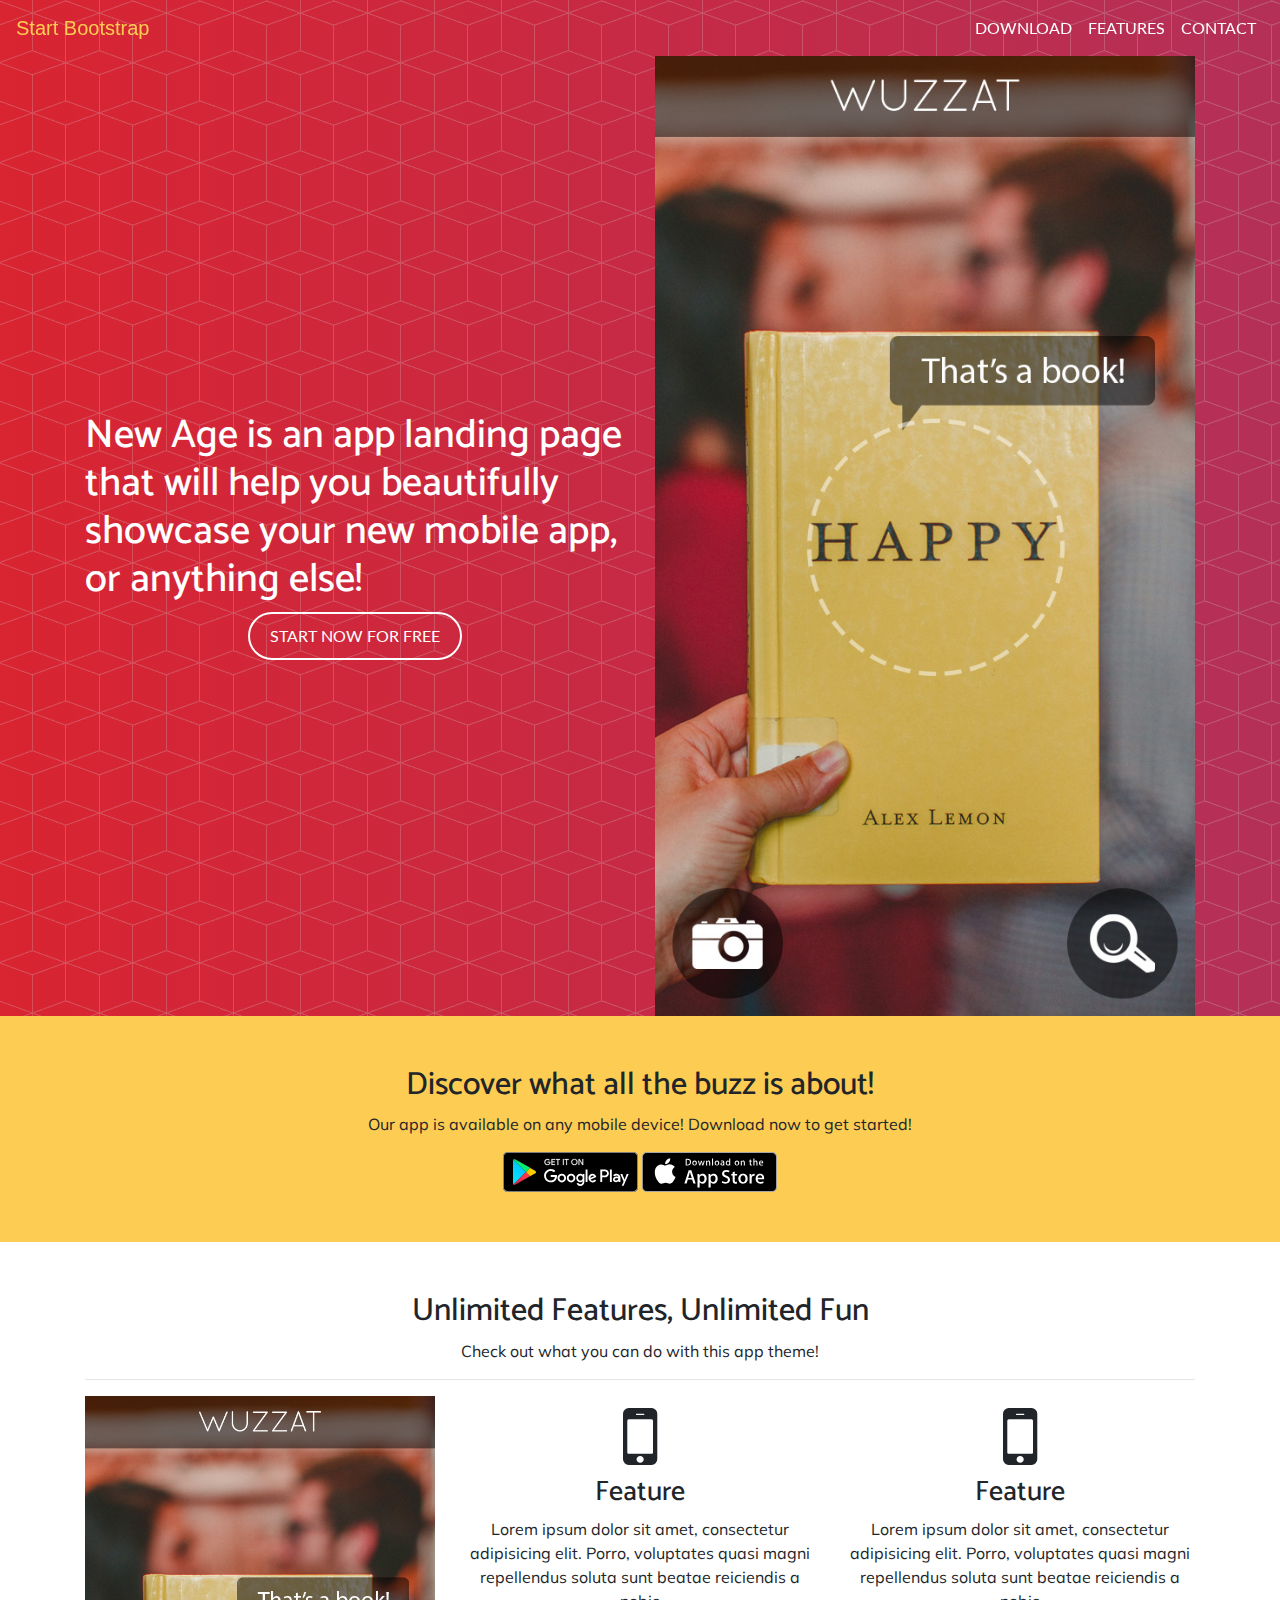
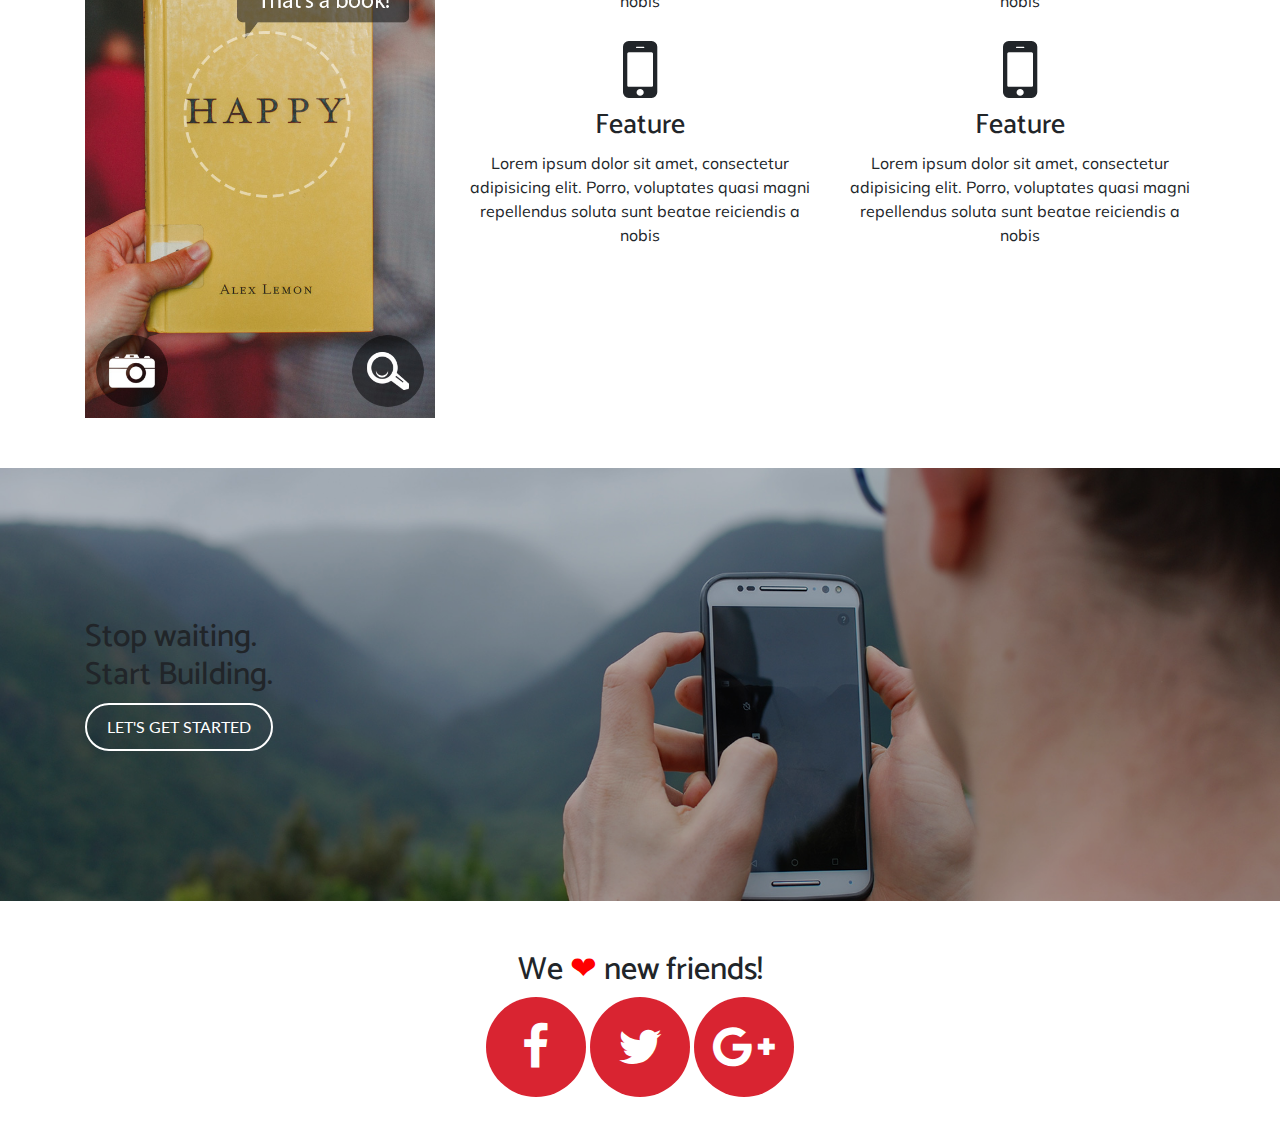
<file: index.html>
<!DOCTYPE html>
<html lang="hu">

<head>
    <meta charset="UTF-8">
    <meta name="viewport" content="width=device-width, initial-scale=1.0">
    <meta http-equiv="X-UA-Compatible" content="ie=edge">
    <title>Document</title>
    <link rel="stylesheet" href="https://maxcdn.bootstrapcdn.com/bootstrap/4.0.0/css/bootstrap.min.css" integrity="sha384-Gn5384xqQ1aoWXA+058RXPxPg6fy4IWvTNh0E263XmFcJlSAwiGgFAW/dAiS6JXm"
        crossorigin="anonymous">
    <link href="https://fonts.googleapis.com/css?family=Catamaran:400,500,600,700,800,900|Lato:400,400i,700,700i,900,900i|Muli:400,400i,600,600i,700,700i,800,800i,900,900i"
        rel="stylesheet">
    <link rel="stylesheet" href="https://cdnjs.cloudflare.com/ajax/libs/font-awesome/4.7.0/css/font-awesome.min.css">
    <link rel="stylesheet" href="/css/main.css">
</head>

<body>
    <header>
        <nav id="main-menu" class="navbar fixed-top navbar-expand-lg">
            <a class="navbar-brand" href="#">Start Bootstrap</a>
            <button class="navbar-toggler" type="button" data-toggle="collapse" data-target="#navbarNavAltMarkup" aria-controls="navbarNavAltMarkup"
                aria-expanded="false" aria-label="Toggle navigation">
                <span class="navbar-toggler-icon"></span>
            </button>
            <div class="collapse navbar-collapse" id="navbarNavAltMarkup">
                <div class="navbar-nav ml-auto">
                    <a class="nav-item nav-link active" href="#">Download
                        <span class="sr-only">(current)</span>
                    </a>
                    <a class="nav-item nav-link" href="#">Features</a>
                    <a class="nav-item nav-link" href="#">Contact</a>
                </div>
            </div>
        </nav>
        <div class="container pt-56">
            <div class="row">
                <div class="col-md-6 vertical-center mobile-mb-50">
                    <h1 class="white-color">
                        New Age is an app landing page that will help you beautifully showcase your new mobile app, or anything else!
                    </h1>
                    <button class="custom-btn">Start Now For Free</button>
                </div>
                <div class="col-md-6">
                    <img src="/img/demo-screen-1.jpg" alt="Demo Screen" class="img-fluid">
                </div>
            </div>
        </div>
    </header>
    <main>
        <!-- A Sárga hátterű section, linkekekkel a Google Play és Apple Store oldalakra -->

        <section class="discover-section yellow-bg">
            <div class="container">
                <div class="row">
                    <div class="col-12 text-center">
                        <h2>Discover what all the buzz is about!</h2>
                        <p>Our app is available on any mobile device! Download now to get started!</p>
                        <img src="/img/google-play-badge.svg" alt="Google Play">
                        <img src="/img/app-store-badge.svg" alt="App Store">
                    </div>
                </div>
            </div>
        </section>

        <!-- Az Unlimited features section -->
        <section class="unlimited-features-section">
            <div class="container">
                <div class="row">
                    <div class="col-12 text-center">
                        <h2>Unlimited Features, Unlimited Fun</h2>
                        <p>Check out what you can do with this app theme!</p>
                        <hr>
                    </div>
                    <div class="col-md-4">
                        <img src="/img/demo-screen-1.jpg" alt="Demo Screen" class="img-fluid">
                    </div>
                    <div class="col-md-8">
                        <div class="row">
                            <div class="col-md-6">
                                <div class="feature text-center">
                                    <i class="feature__icon fa fa-5x fa-mobile"></i>
                                    <h3 class="feature__title">Feature</h3>
                                    <p class="feature__description">Lorem ipsum dolor sit amet, consectetur adipisicing elit. Porro, voluptates quasi magni
                                        repellendus soluta sunt beatae reiciendis a nobis</p>
                                </div>
                            </div>
                            <div class="col-md-6">
                                <div class="feature text-center">
                                    <i class="feature__icon fa fa-5x fa-mobile"></i>
                                    <h3 class="feature__title">Feature</h3>
                                    <p class="feature__description">Lorem ipsum dolor sit amet, consectetur adipisicing elit. Porro, voluptates quasi magni
                                        repellendus soluta sunt beatae reiciendis a nobis</p>
                                </div>
                            </div>
                        </div>
                        <div class="row">
                            <div class="col-md-6">
                                <div class="feature text-center">
                                    <i class="feature__icon fa fa-5x fa-mobile"></i>
                                    <h3 class="feature__title">Feature</h3>
                                    <p class="feature__description">Lorem ipsum dolor sit amet, consectetur adipisicing elit. Porro, voluptates quasi magni
                                        repellendus soluta sunt beatae reiciendis a nobis</p>
                                </div>
                            </div>
                            <div class="col-md-6">
                                <div class="feature text-center">
                                    <i class="feature__icon fa fa-5x fa-mobile"></i>
                                    <h3 class="feature__title">Feature</h3>
                                    <p class="feature__description">Lorem ipsum dolor sit amet, consectetur adipisicing elit. Porro, voluptates quasi magni
                                        repellendus soluta sunt beatae reiciendis a nobis</p>
                                </div>
                            </div>
                        </div>
                    </div>
                    <!--div class="col-md-4">
                        <div class="feature text-center">
                            <i class="feature__icon fa fa-5x fa-mobile"></i>
                            <h3 class="feature__title">Feature</h3>
                            <p class="feature__description">Lorem ipsum dolor sit amet, consectetur adipisicing elit. Porro, voluptates quasi magni repellendus
                                soluta sunt beatae reiciendis a nobis</p>
                        </div>
                        <div class="feature text-center">
                            <i class="feature__icon fa fa-5x fa-mobile"></i>
                            <h3 class="feature__title">Feature</h3>
                            <p class="feature__description">Lorem ipsum dolor sit amet, consectetur adipisicing elit. Porro, voluptates quasi magni repellendus
                                soluta sunt beatae reiciendis a nobis</p>
                        </div>
                    </div>
                    <div class="col-md-4">
                        <div class="feature text-center">
                            <i class="feature__icon fa fa-5x fa-mobile"></i>
                            <h3 class="feature__title">Feature</h3>
                            <p class="feature__description">Lorem ipsum dolor sit amet, consectetur adipisicing elit. Porro, voluptates quasi magni repellendus
                                soluta sunt beatae reiciendis a nobis</p>
                        </div>
                        <div class="feature text-center">
                            <i class="feature__icon fa fa-5x fa-mobile"></i>
                            <h3 class="feature__title">Feature</h3>
                            <p class="feature__description">Lorem ipsum dolor sit amet, consectetur adipisicing elit. Porro, voluptates quasi magni repellendus
                                soluta sunt beatae reiciendis a nobis</p>
                        </div>
                    </div-->
                </div>
            </div>
        </section>

        <!-- Stop Waiting section, Szűrővel ellátott háttérképpel -->

        <section class="stop-waiting-section">
            <div class="container">
                <div class="row">
                    <div class="col-12">
                        <h2>Stop waiting.
                            <br> Start Building.
                        </h2>
                        <button class="custom-btn">Let's get started</button>
                    </div>
                </div>
            </div>
        </section>

        <!-- Social ikonok -->

        <section class="social-icons-section">
            <div class="container">
                <div class="row">
                    <div class="col-12 text-center">
                        <h2>We
                            <span class="red-color">&#10084;</span> new friends!
                        </h2>
                        <a href="" class="custom-facebook-icon">
                            <i class="fa fa-facebook fa-3x"></i>
                        </a>
                        <a href="" class="custom-twitter-icon">
                            <i class="fa fa-twitter fa-3x"></i>
                        </a>
                        <a href="" class="custom-google-plus-icon">
                            <i class="fa fa-google-plus fa-3x"></i>
                        </a>
                    </div>
                </div>
            </div>
        </section>
    </main>

    <footer>
        <div class="container">
            <div class="row">
                <div class="col-12 text-center"></div>
            </div>
        </div>
    </footer>

    <script src="https://code.jquery.com/jquery-3.2.1.slim.min.js" integrity="sha384-KJ3o2DKtIkvYIK3UENzmM7KCkRr/rE9/Qpg6aAZGJwFDMVNA/GpGFF93hXpG5KkN"
        crossorigin="anonymous"></script>
    <script src="https://cdnjs.cloudflare.com/ajax/libs/popper.js/1.12.9/umd/popper.min.js" integrity="sha384-ApNbgh9B+Y1QKtv3Rn7W3mgPxhU9K/ScQsAP7hUibX39j7fakFPskvXusvfa0b4Q"
        crossorigin="anonymous"></script>
    <script src="https://maxcdn.bootstrapcdn.com/bootstrap/4.0.0/js/bootstrap.min.js" integrity="sha384-JZR6Spejh4U02d8jOt6vLEHfe/JQGiRRSQQxSfFWpi1MquVdAyjUar5+76PVCmYl"
        crossorigin="anonymous"></script>
    <script src="/js/main.js"></script>

</body>

</html>
</file>
<file: css/main.css>
h1,
h2,
h3,
h4,
h5,
h6 {
    font-family: Catamaran, Helvetica, Arial, sans-serif;
}

#main-menu .nav-item,
.custom-btn,
.btn {
    font-family: Lato, Helvetica, Arial, sans-serif;
}

p,
footer {
    font-family: Muli, Helvetica, Arial, sans-serif;
}

.white-color {
    color: #fff;
}

.yellow-bg {
    background: #fdcc52;
}

section {
    padding: 50px 0;
}

header {
    background: url('/img/bg-pattern.png'), linear-gradient(to right, #d92431, #b43058);
}

.navbar-brand {
    color: #fdcc52
}

.navbar-brand:hover {
    color: #fff
}

#main-menu .nav-item {
    color: #fff;
    text-transform: uppercase
}

#main-menu .nav-item:hover {
    color: #fdcc52;
}

.vertical-center {
    display: flex;
    align-items: center;
    justify-content: center;
    flex-direction: column
}

.stop-waiting-section {
    padding: 150px 0;
    background: url('/img/bg-cta.jpg') no-repeat center center;
    box-shadow: inset 0 0 0 4096px rgba(0, 0, 0, .25);
    background-size: cover;
}

.red-color {
    color: red;
}

.custom-facebook-icon,
.custom-twitter-icon,
.custom-google-plus-icon {
    display: inline-block;
    width: 100px;
    height: 100px;
    background: #d92431;
    border-radius: 100%;
    text-align: center;
}

.custom-facebook-icon i,
.custom-twitter-icon i,
.custom-google-plus-icon i {
    color: #fff;
    line-height: 100px;
}

.pt-56 {
    padding-top: 56px;
}

#main-menu.scrolled-nav {
    background: #fff;
}

#main-menu.scrolled-nav .nav-item {
    color: #000;
}

.custom-btn {
    background: transparent;
    color: #fff;
    border: 2px solid #fff;
    display: inline-block;
    text-transform: uppercase;
    padding: 10px 20px;
    border-radius: 100px;
    transition: color 300ms, border-color 300ms;
}

.custom-btn:hover {
    cursor: pointer;
    color: #fdcc52;
    border-color: #fdcc52;
}

.stop-waiting-section {
    text-align: center;
}

@media(min-width:768px) {
    .stop-waiting-section {
        text-align: left;
    }
}

.mobile-mb-50 {
    margin-bottom: 50px;
}

@media(min-width:768px) {
    .mobile-mb-50 {
        margin-bottom: 0;
    }
}
</file>
